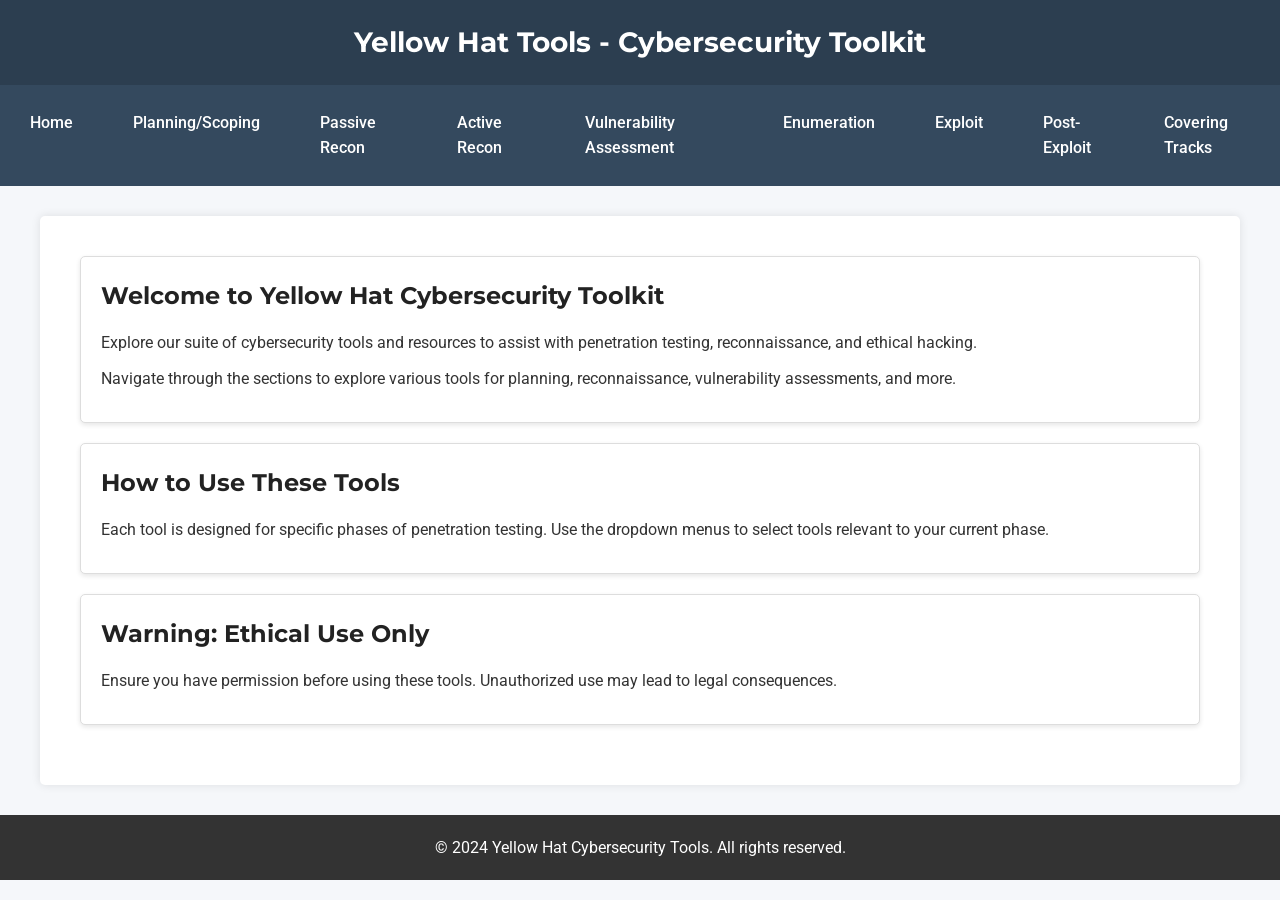
<file: index.html>
<!DOCTYPE html>
<html lang="en">
<head>
    <meta charset="UTF-8">
    <meta name="viewport" content="width=device-width, initial-scale=1.0">
    <title>Yellow Hat Cybersecurity Tools</title>
    <link href="https://fonts.googleapis.com/css2?family=Montserrat:wght@500;700&family=Roboto:wght@400;500&display=swap" rel="stylesheet">
    <link rel="stylesheet" href="styles.css">
</head>
<body>

    <header>
        <h1>Yellow Hat Tools - Cybersecurity Toolkit</h1>
    </header>

    <nav>
        <ul class="nav-menu">
            <li><a href="#" onclick="showSection('home')">Home</a></li>
            <li>
			<a href="#" onclick="showSection('planning')">Planning/Scoping</a>
			<ul class="dropdown">
                    <li><a href="rules.html">Rules Of Engagement</a></li>
                    
                </ul>
            <li>
                <a href="#" onclick="showSection('passive-recon')">Passive Recon</a>
                <ul class="dropdown">
                    <li><a href="whois.html">Whois</a></li>
                    <li><a href="theharvester.html">theHarvester</a></li>
                    <li><a href="nslookup.html">Nslookup</a></li>
                </ul>
            </li>
            <li>
                <a href="#" onclick="showSection('active-recon')">Active Recon</a>
                <ul class="dropdown">
                    <li><a href="nmap.html">Nmap</a></li>
                    <li><a href="ping.html">Ping</a></li>
                    <li><a href="traceroute.html">Traceroute</a></li>
                </ul>
            </li>
            <li><a href="#" onclick="showSection('vulnerability')">Vulnerability Assessment</a></li>
            <li><a href="#" onclick="showSection('enumeration')">Enumeration</a></li>
            <li><a href="#" onclick="showSection('exploit')">Exploit</a></li>
            <li><a href="#" onclick="showSection('post-exploit')">Post-Exploit</a></li>
            <li><a href="#" onclick="showSection('covering-tracks')">Covering Tracks</a></li>
        </ul>
    </nav>

    <main class="content">
        <!-- Home Section -->
        <div id="home" class="section active">
            <div class="card">
                <h2>Welcome to Yellow Hat Cybersecurity Toolkit</h2>
                <p>Explore our suite of cybersecurity tools and resources to assist with penetration testing, reconnaissance, and ethical hacking.</p>
                <p>Navigate through the sections to explore various tools for planning, reconnaissance, vulnerability assessments, and more.</p>
            </div>
            <div class="card">
                <h2>How to Use These Tools</h2>
                <p>Each tool is designed for specific phases of penetration testing. Use the dropdown menus to select tools relevant to your current phase.</p>
            </div>
            <div class="card">
                <h2>Warning: Ethical Use Only</h2>
                <p>Ensure you have permission before using these tools. Unauthorized use may lead to legal consequences.</p>
            </div>
        </div>

    </main>

    <script src="script.js"></script>

    <footer id="page-footer">
    <p>© 2024 Yellow Hat Cybersecurity Tools. All rights reserved.</p>
	</footer>


</body>
</html>
</file>
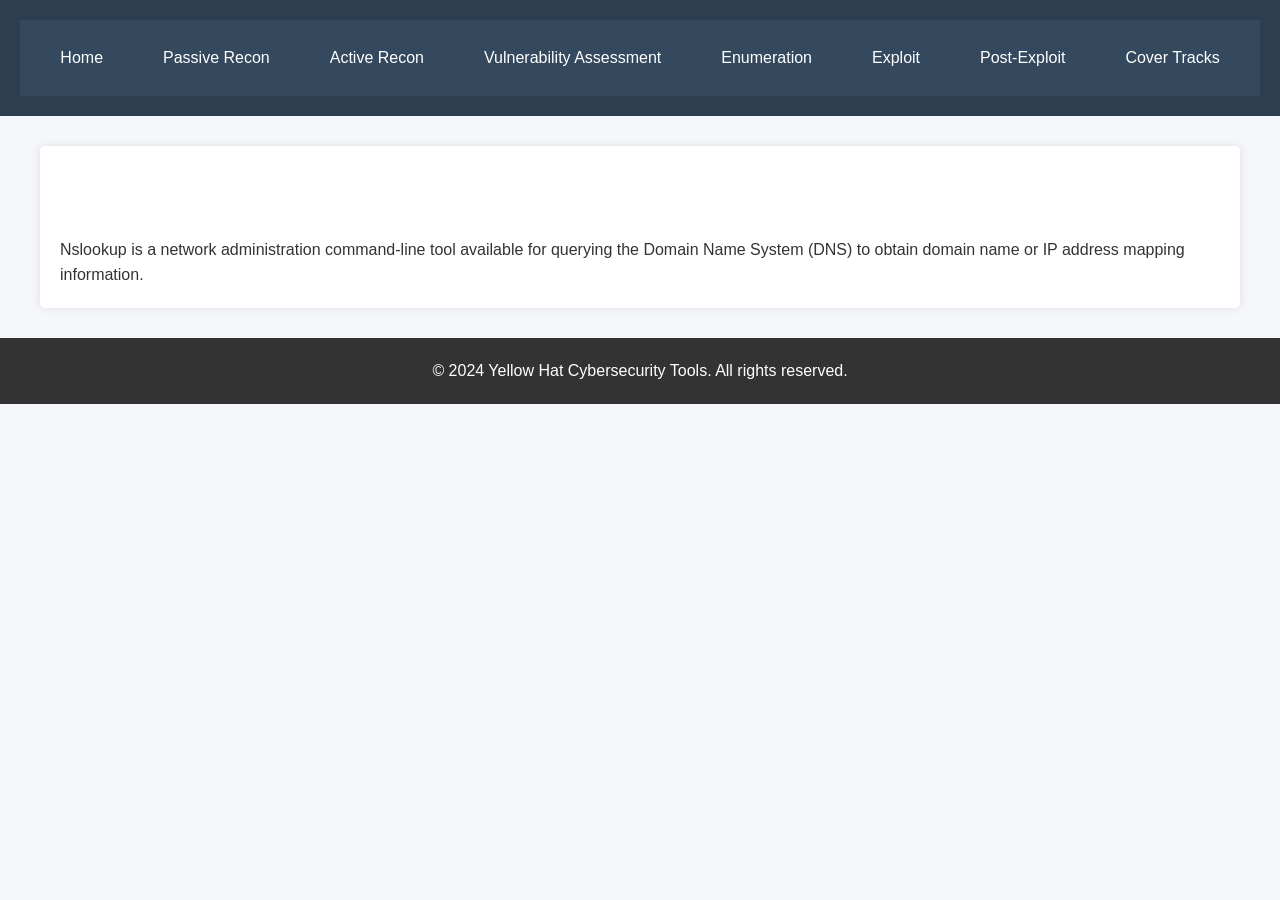
<file: nslookup.html>
<!DOCTYPE html>
<html lang="en">
<head>
    <meta charset="UTF-8">
    <meta name="viewport" content="width=device-width, initial-scale=1.0">
    <title>Nslookup - Passive Recon</title>
    <link rel="stylesheet" href="styles.css">
</head>
<body>
    <header>
        <nav>
            <ul class="nav-menu">
                <li><a href="index.html">Home</a></li>
                <li>
                    <a href="#">Passive Recon</a>
                    <ul class="dropdown">
                        <li><a href="whois.html">Whois</a></li>
                        <li><a href="theharvester.html">theHarvester</a></li>
                        <li><a href="nslookup.html">Nslookup</a></li>
                    </ul>
                </li>
                <li><a href="index.html#active-recon">Active Recon</a></li>
                <li><a href="index.html#vulnerability-assessment">Vulnerability Assessment</a></li>
                <li><a href="index.html#enumeration">Enumeration</a></li>
                <li><a href="index.html#exploit">Exploit</a></li>
                <li><a href="index.html#post-exploit">Post-Exploit</a></li>
                <li><a href="index.html#cover-tracks">Cover Tracks</a></li>
            </ul>
        </nav>
    </header>

    <main class="content">
        <h1>Nslookup</h1>
        <p>Nslookup is a network administration command-line tool available for querying the Domain Name System (DNS) to obtain domain name or IP address mapping information.</p>
    </main>

     <footer id="page-footer">
    <p>© 2024 Yellow Hat Cybersecurity Tools. All rights reserved.</p>
	</footer>
</body>
</html>
</file>
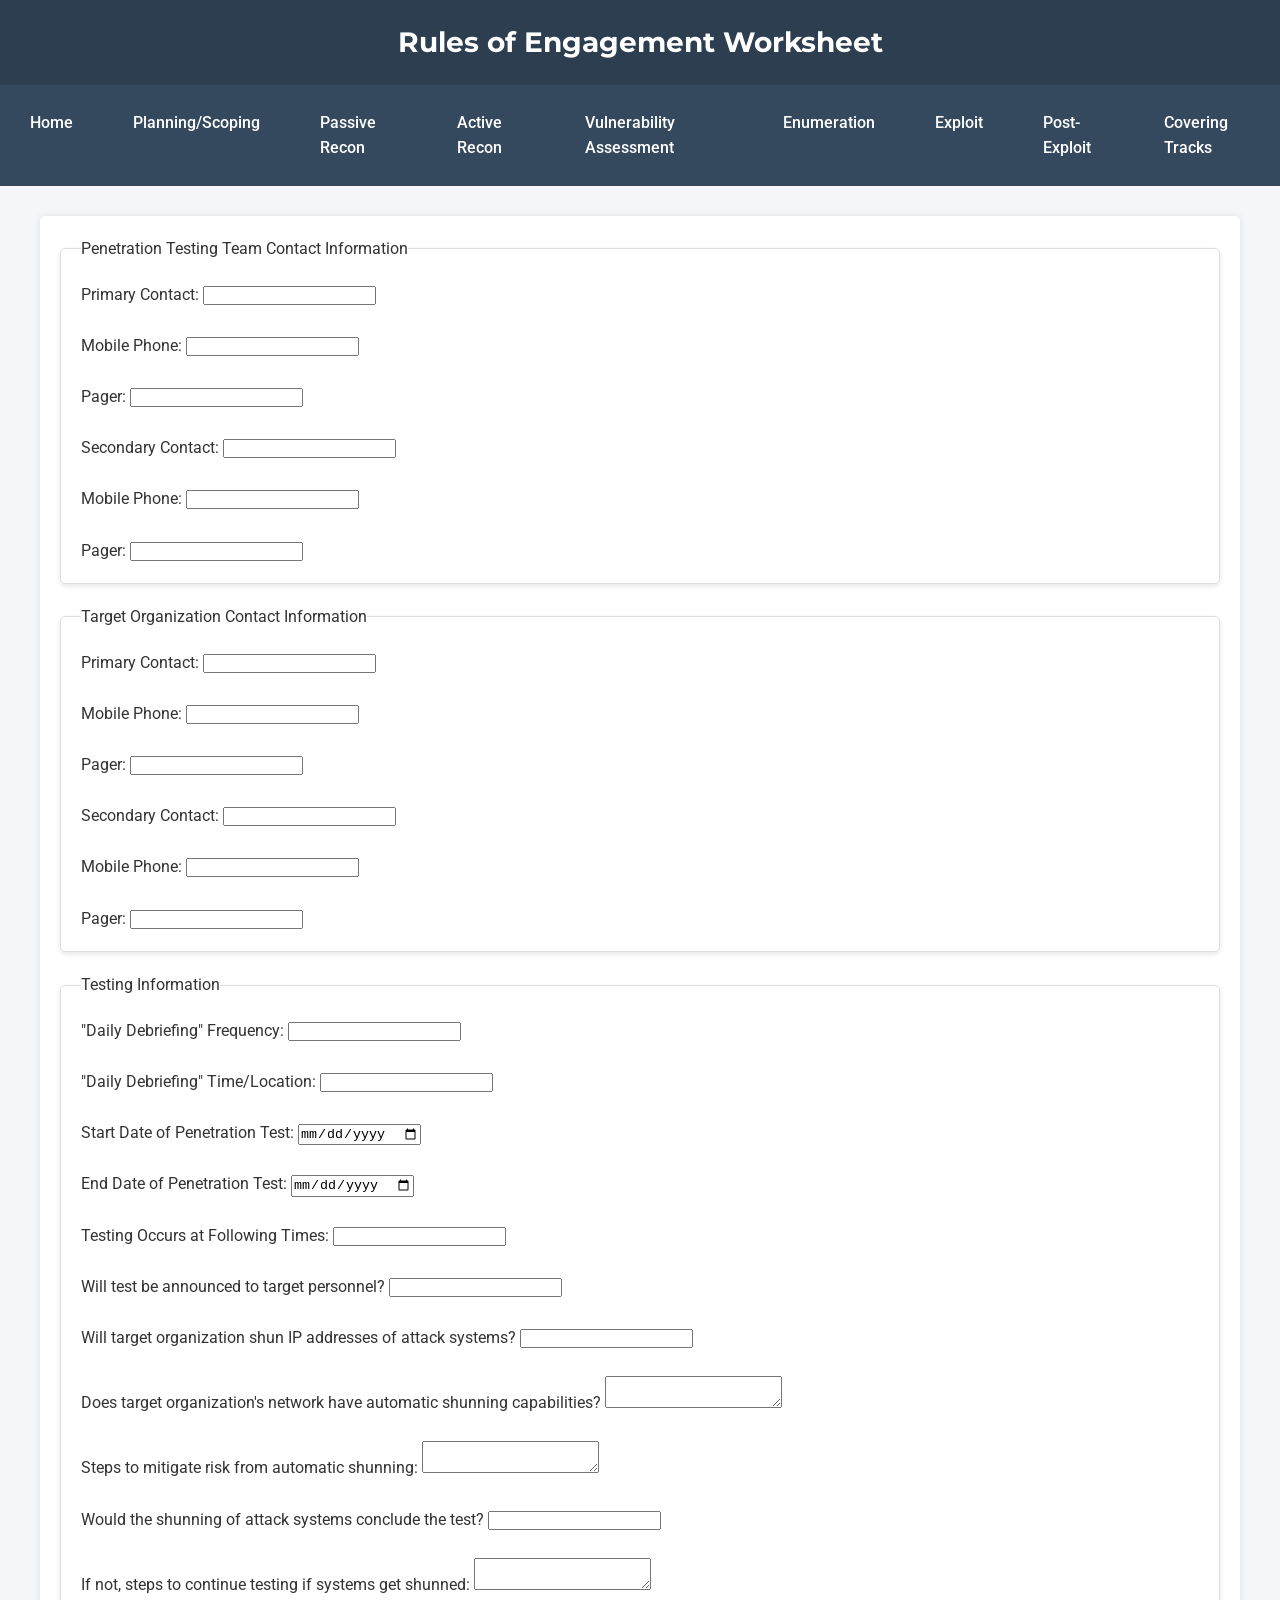
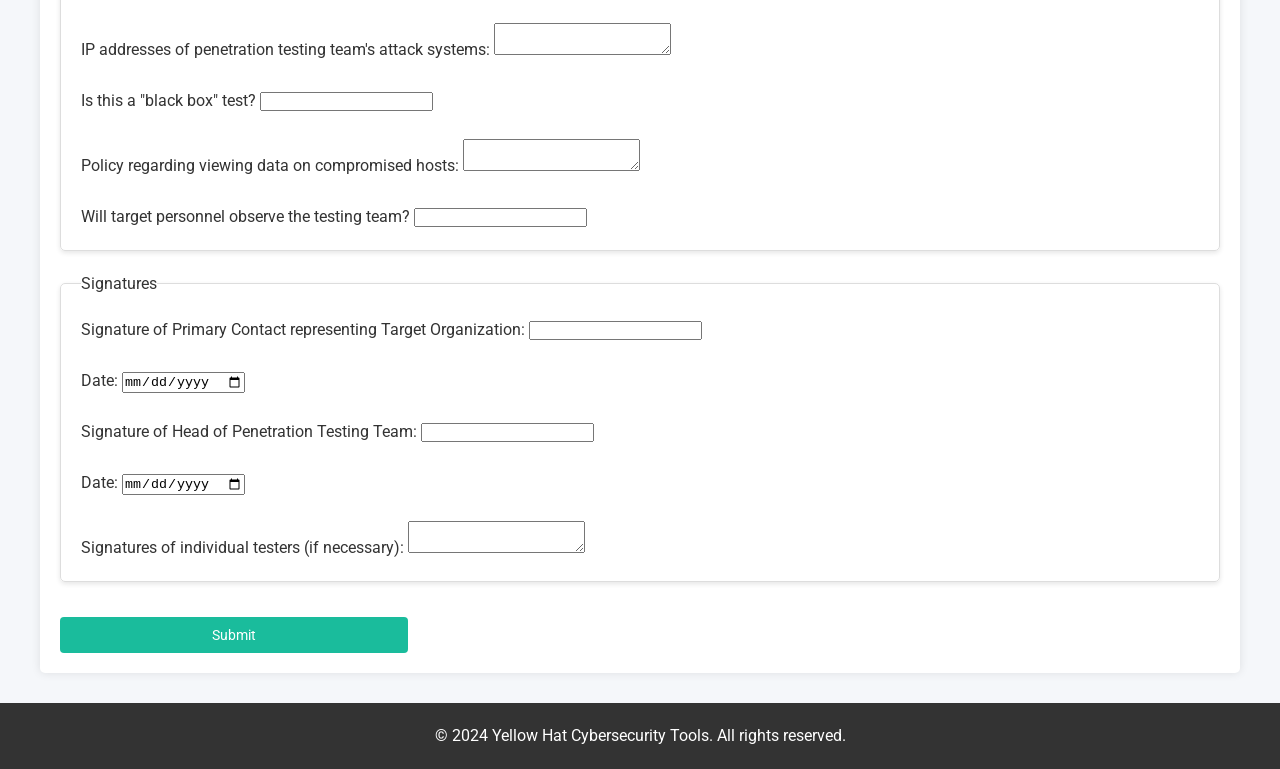
<file: rules.html>
<!DOCTYPE html>
<html lang="en">
<head>
    <meta charset="UTF-8">
    <meta name="viewport" content="width=device-width, initial-scale=1.0">
    <title>Rules of Engagement Worksheet</title>
    <link href="https://fonts.googleapis.com/css2?family=Montserrat:wght@500;700&family=Roboto:wght@400;500&display=swap" rel="stylesheet">
    <link rel="stylesheet" href="styles.css">
</head>
<body>

    <header>
        <h1>Rules of Engagement Worksheet</h1>
    </header>
	
	<nav>
        <ul class="nav-menu">
            <li><a href="index.html" onclick="showSection('home')">Home</a></li>
            <li>
			<a href="#" onclick="showSection('planning')">Planning/Scoping</a>
			<ul class="dropdown">
                    <li><a href="rules.html">Rules Of Engagement</a></li>
                    
                </ul>
            <li>
                <a href="#" onclick="showSection('passive-recon')">Passive Recon</a>
                <ul class="dropdown">
                    <li><a href="whois.html">Whois</a></li>
                    <li><a href="theharvester.html">theHarvester</a></li>
                    <li><a href="nslookup.html">Nslookup</a></li>
                </ul>
            </li>
            <li>
                <a href="#" onclick="showSection('active-recon')">Active Recon</a>
                <ul class="dropdown">
                    <li><a href="nmap.html">Nmap</a></li>
                    <li><a href="ping.html">Ping</a></li>
                    <li><a href="traceroute.html">Traceroute</a></li>
                </ul>
            </li>
            <li><a href="#" onclick="showSection('vulnerability')">Vulnerability Assessment</a></li>
            <li><a href="#" onclick="showSection('enumeration')">Enumeration</a></li>
            <li><a href="#" onclick="showSection('exploit')">Exploit</a></li>
            <li><a href="#" onclick="showSection('post-exploit')">Post-Exploit</a></li>
            <li><a href="#" onclick="showSection('covering-tracks')">Covering Tracks</a></li>
        </ul>
    </nav>

    <main class="content">
	  
        <form id="rulesForm">
            <fieldset class="card">
                <legend>Penetration Testing Team Contact Information</legend>
                <label for="team-primary-contact">Primary Contact:</label>
                <input type="text" id="team-primary-contact" name="team-primary-contact"><br><br>

                <label for="team-primary-phone">Mobile Phone:</label>
                <input type="text" id="team-primary-phone" name="team-primary-phone"><br><br>

                <label for="team-primary-pager">Pager:</label>
                <input type="text" id="team-primary-pager" name="team-primary-pager"><br><br>

                <label for="team-secondary-contact">Secondary Contact:</label>
                <input type="text" id="team-secondary-contact" name="team-secondary-contact"><br><br>

                <label for="team-secondary-phone">Mobile Phone:</label>
                <input type="text" id="team-secondary-phone" name="team-secondary-phone"><br><br>

                <label for="team-secondary-pager">Pager:</label>
                <input type="text" id="team-secondary-pager" name="team-secondary-pager">
            </fieldset>

            <fieldset class="card">
                <legend>Target Organization Contact Information</legend>
                <label for="target-primary-contact">Primary Contact:</label>
                <input type="text" id="target-primary-contact" name="target-primary-contact"><br><br>

                <label for="target-primary-phone">Mobile Phone:</label>
                <input type="text" id="target-primary-phone" name="target-primary-phone"><br><br>

                <label for="target-primary-pager">Pager:</label>
                <input type="text" id="target-primary-pager" name="target-primary-pager"><br><br>

                <label for="target-secondary-contact">Secondary Contact:</label>
                <input type="text" id="target-secondary-contact" name="target-secondary-contact"><br><br>

                <label for="target-secondary-phone">Mobile Phone:</label>
                <input type="text" id="target-secondary-phone" name="target-secondary-phone"><br><br>

                <label for="target-secondary-pager">Pager:</label>
                <input type="text" id="target-secondary-pager" name="target-secondary-pager">
            </fieldset>

            <fieldset class="card">
                <legend>Testing Information</legend>
                <label for="debrief-frequency">"Daily Debriefing" Frequency:</label>
                <input type="text" id="debrief-frequency" name="debrief-frequency"><br><br>

                <label for="debrief-location">"Daily Debriefing" Time/Location:</label>
                <input type="text" id="debrief-location" name="debrief-location"><br><br>

                <label for="start-date">Start Date of Penetration Test:</label>
                <input type="date" id="start-date" name="start-date"><br><br>

                <label for="end-date">End Date of Penetration Test:</label>
                <input type="date" id="end-date" name="end-date"><br><br>

                <label for="test-times">Testing Occurs at Following Times:</label>
                <input type="text" id="test-times" name="test-times"><br><br>

                <label for="announced-test">Will test be announced to target personnel?</label>
                <input type="text" id="announced-test" name="announced-test"><br><br>

                <label for="shun-ip">Will target organization shun IP addresses of attack systems?</label>
                <input type="text" id="shun-ip" name="shun-ip"><br><br>

                <label for="automatic-shun">Does target organization's network have automatic shunning capabilities?</label>
                <textarea id="automatic-shun" name="automatic-shun"></textarea><br><br>

                <label for="shun-steps">Steps to mitigate risk from automatic shunning:</label>
                <textarea id="shun-steps" name="shun-steps"></textarea><br><br>

                <label for="conclude-test">Would the shunning of attack systems conclude the test?</label>
                <input type="text" id="conclude-test" name="conclude-test"><br><br>

                <label for="continue-test">If not, steps to continue testing if systems get shunned:</label>
                <textarea id="continue-test" name="continue-test"></textarea><br><br>

                <label for="attack-ips">IP addresses of penetration testing team's attack systems:</label>
                <textarea id="attack-ips" name="attack-ips"></textarea><br><br>

                <label for="black-box">Is this a "black box" test?</label>
                <input type="text" id="black-box" name="black-box"><br><br>

                <label for="viewing-policy">Policy regarding viewing data on compromised hosts:</label>
                <textarea id="viewing-policy" name="viewing-policy"></textarea><br><br>

                <label for="observing-team">Will target personnel observe the testing team?</label>
                <input type="text" id="observing-team" name="observing-team">
            </fieldset>

            <fieldset class="card">
                <legend>Signatures</legend>
                <label for="target-signature">Signature of Primary Contact representing Target Organization:</label>
                <input type="text" id="target-signature" name="target-signature"><br><br>

                <label for="target-date">Date:</label>
                <input type="date" id="target-date" name="target-date"><br><br>

                <label for="pen-test-leader">Signature of Head of Penetration Testing Team:</label>
                <input type="text" id="pen-test-leader" name="pen-test-leader"><br><br>

                <label for="leader-date">Date:</label>
                <input type="date" id="leader-date" name="leader-date"><br><br>

                <label for="tester-signatures">Signatures of individual testers (if necessary):</label>
                <textarea id="tester-signatures" name="tester-signatures"></textarea>
            </fieldset>

            <button type="submit">Submit</button>
        </form>
    </main>
	<footer id="page-footer">
    <p>© 2024 Yellow Hat Cybersecurity Tools. All rights reserved.</p>
	</footer>
    <script>
        // Popup message after submission
        document.getElementById('rulesForm').addEventListener('submit', function(event) {
            event.preventDefault();
            alert('Your information has been submitted successfully.');
        });
    </script>

</body>
</html>
</file>
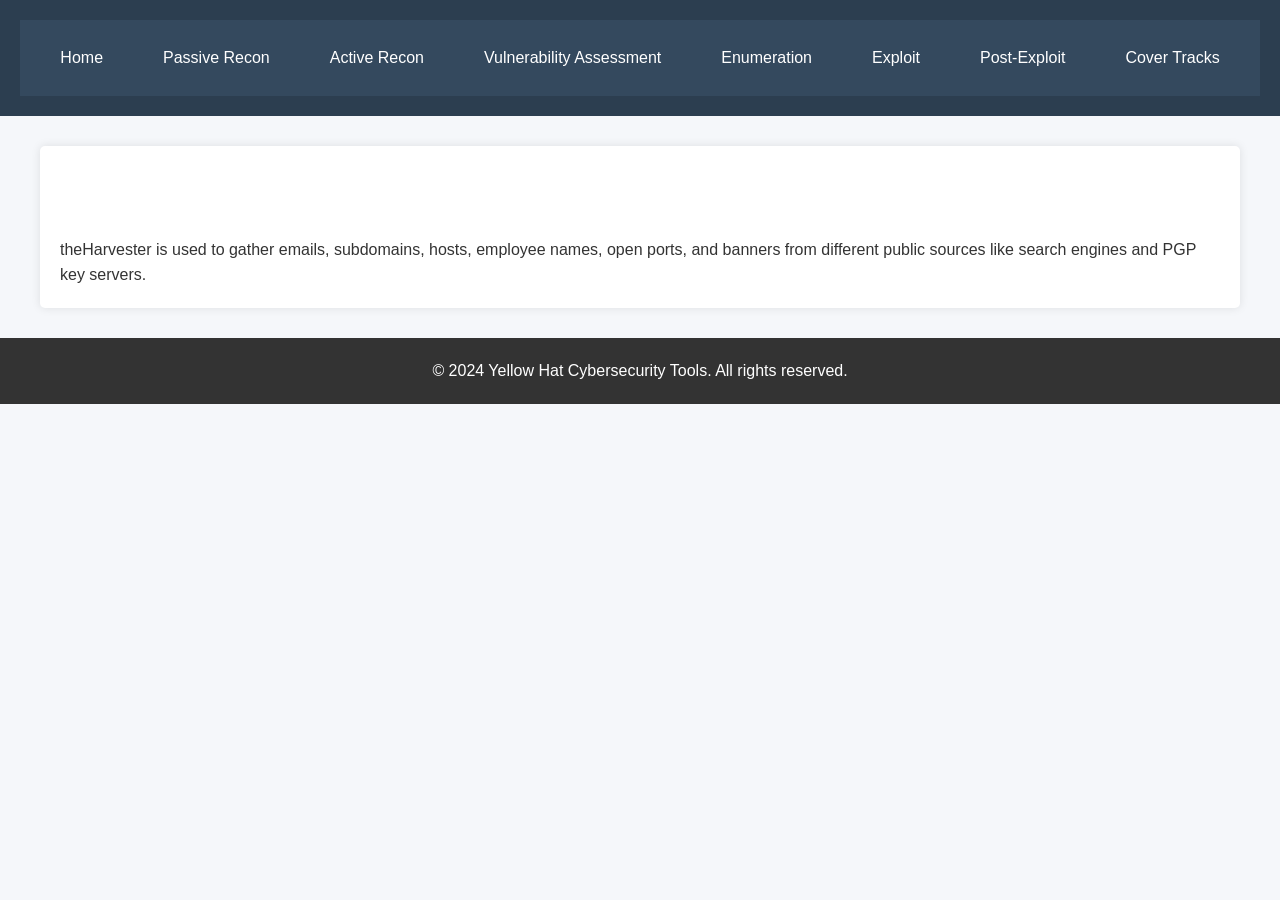
<file: theharvester.html>
<!DOCTYPE html>
<html lang="en">
<head>
    <meta charset="UTF-8">
    <meta name="viewport" content="width=device-width, initial-scale=1.0">
    <title>theHarvester - Passive Recon</title>
    <link rel="stylesheet" href="styles.css">
</head>
<body>
    <header>
        <nav>
            <ul class="nav-menu">
                <li><a href="index.html">Home</a></li>
                <li>
                    <a href="#">Passive Recon</a>
                    <ul class="dropdown">
                        <li><a href="whois.html">Whois</a></li>
                        <li><a href="theharvester.html">theHarvester</a></li>
                        <li><a href="nslookup.html">Nslookup</a></li>
                    </ul>
                </li>
                <li><a href="index.html#active-recon">Active Recon</a></li>
                <li><a href="index.html#vulnerability-assessment">Vulnerability Assessment</a></li>
                <li><a href="index.html#enumeration">Enumeration</a></li>
                <li><a href="index.html#exploit">Exploit</a></li>
                <li><a href="index.html#post-exploit">Post-Exploit</a></li>
                <li><a href="index.html#cover-tracks">Cover Tracks</a></li>
            </ul>
        </nav>
    </header>

    <main class="content">
        <h1>theHarvester</h1>
        <p>theHarvester is used to gather emails, subdomains, hosts, employee names, open ports, and banners from different public sources like search engines and PGP key servers.</p>
    </main>

     <footer id="page-footer">
    <p>© 2024 Yellow Hat Cybersecurity Tools. All rights reserved.</p>
	</footer>
</body>
</html>
</file>
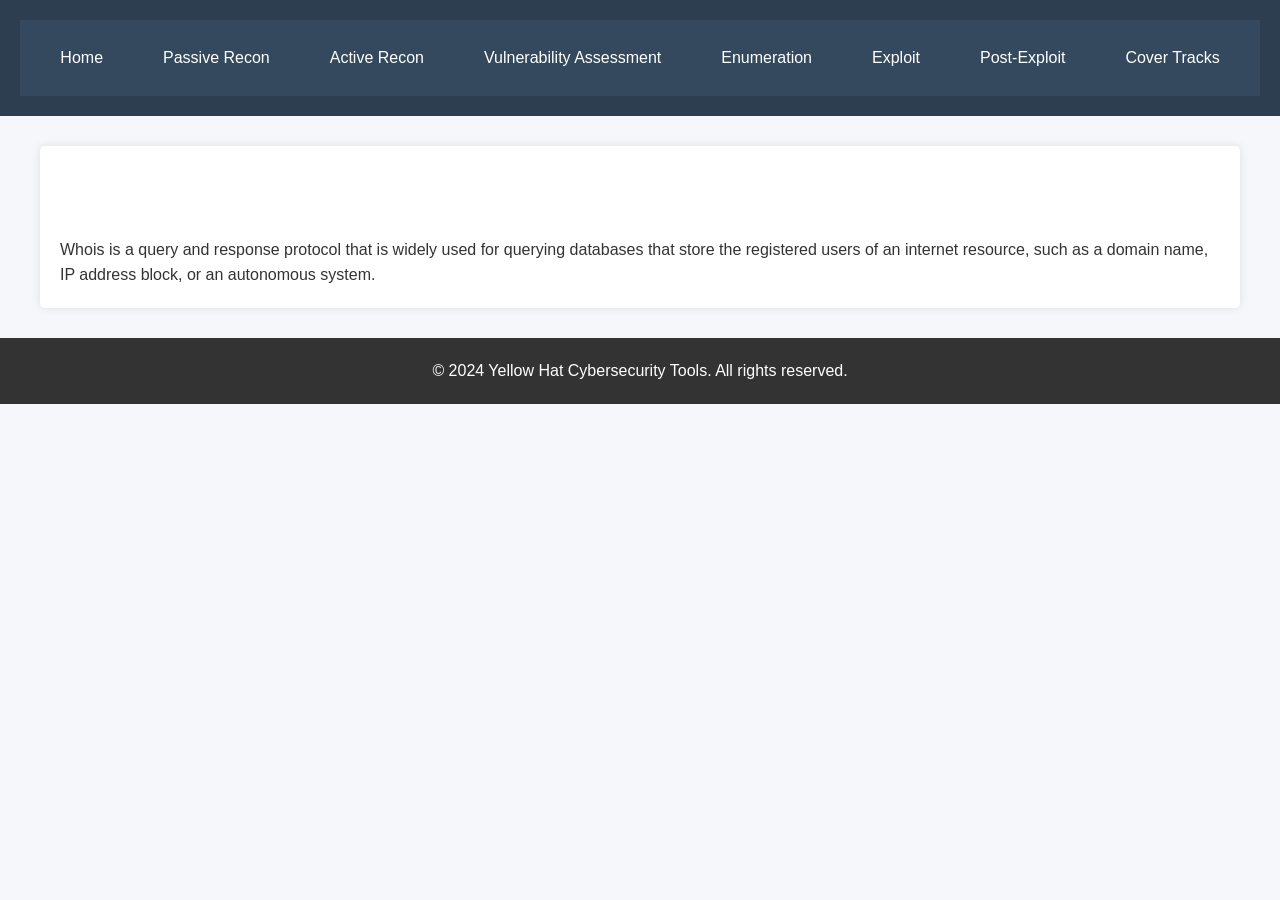
<file: whois.html>
<!DOCTYPE html>
<html lang="en">
<head>
    <meta charset="UTF-8">
    <meta name="viewport" content="width=device-width, initial-scale=1.0">
    <title>Whois - Passive Recon</title>
    <link rel="stylesheet" href="styles.css">
</head>
<body>
    <header>
        <nav>
            <ul class="nav-menu">
                <li><a href="index.html">Home</a></li>
                <li>
                    <a href="#">Passive Recon</a>
                    <ul class="dropdown">
                        <li><a href="whois.html">Whois</a></li>
                        <li><a href="theharvester.html">theHarvester</a></li>
                        <li><a href="nslookup.html">Nslookup</a></li>
                    </ul>
                </li>
                <li><a href="index.html#active-recon">Active Recon</a></li>
                <li><a href="index.html#vulnerability-assessment">Vulnerability Assessment</a></li>
                <li><a href="index.html#enumeration">Enumeration</a></li>
                <li><a href="index.html#exploit">Exploit</a></li>
                <li><a href="index.html#post-exploit">Post-Exploit</a></li>
                <li><a href="index.html#cover-tracks">Cover Tracks</a></li>
            </ul>
        </nav>
    </header>

    <main class="content">
        <h1>Whois</h1>
        <p>Whois is a query and response protocol that is widely used for querying databases that store the registered users of an internet resource, such as a domain name, IP address block, or an autonomous system.</p>
    </main>

     <footer id="page-footer">
    <p>© 2024 Yellow Hat Cybersecurity Tools. All rights reserved.</p>
	</footer>
</body>
</html>
</file>
<file: styles.css>
/* Reset and Base */
* {
    margin: 0;
    padding: 0;
    box-sizing: border-box;
}

body {
    font-family: 'Roboto', sans-serif;
    background-color: #f5f7fa;
    color: #333;
    line-height: 1.6;
    margin: 0;
}
h1{
	font-family: 'Montserrat', sans-serif;
    color: white;
    margin-bottom: 20px;
	
}
h2 {
    font-family: 'Montserrat', sans-serif;
    color: #222;
    margin-bottom: 20px;
}

/* Header and Navigation */
header {
    background-color: #2c3e50;
    color: white;
    padding: 20px;
    text-align: center;
}

header h1 {
    font-weight: 700;
    margin: 0;
    font-size: 28px;
}

nav {
    background-color: #34495e;
}

nav ul {
    list-style-type: none;
    display: flex;
    justify-content: center;
    padding: 0;
}

nav ul li {
    position: relative;
    padding: 15px 20px;
}

nav ul li a {
    color: white;
    text-decoration: none;
    font-weight: 500;
    padding: 10px;
    display: block;
}

nav ul li:hover {
    background-color: #1abc9c;
}

nav ul li ul.dropdown {
    display: none;
    position: absolute;
    top: 48px;
    left: 0;
    background-color: #34495e;
    border-radius: 0 0 5px 5px;
}

nav ul li:hover ul.dropdown {
    display: block;
}

nav ul li ul.dropdown li {
    padding: 10px;
}

nav ul li ul.dropdown li a {
    padding: 10px 20px;
    color: #fff;
}

/* Main Content */
main.content {
    max-width: 1200px;
    margin: 30px auto;
    padding: 20px;
    background-color: white;
    border-radius: 5px;
    box-shadow: 0 0 10px rgba(0, 0, 0, 0.1);
}

.section {
    display: none;
    padding: 20px;
}

.section.active {
    display: block;
}

/* Content Cards */
.card {
    background-color: #fff;
    border: 1px solid #ddd;
    padding: 20px;
    border-radius: 5px;
    box-shadow: 0 2px 5px rgba(0, 0, 0, 0.1);
    margin-bottom: 20px;
}

.card h2 {
    margin-bottom: 15px;
}

.card p {
    margin-bottom: 10px;
}
button[type="submit"] {
    display: inline-block;
    background-color: #1abc9c; /* Desired button color */
    color: white;
    padding: 10px 20px;
    border: none;
    border-radius: 4px;
    cursor: pointer;
    font-size: 16px;
	font-family: 'Roboto', sans-serif;
    transition: background-color 0.3s ease;
    width: 30%;
    margin-top: 15px;
}
button[type="submit"]:hover {
    background-color: #16a085; /* Slightly darker shade on hover */
}
 button[type="submit"] {
        font-size: 14px;
    }
/* Footer */
#page-footer {
    display: bottom;
    text-align: center;
    padding: 20px;
    background-color: #333;
    color: white;
    position: relative;
    width: 100%;
}
</file>
